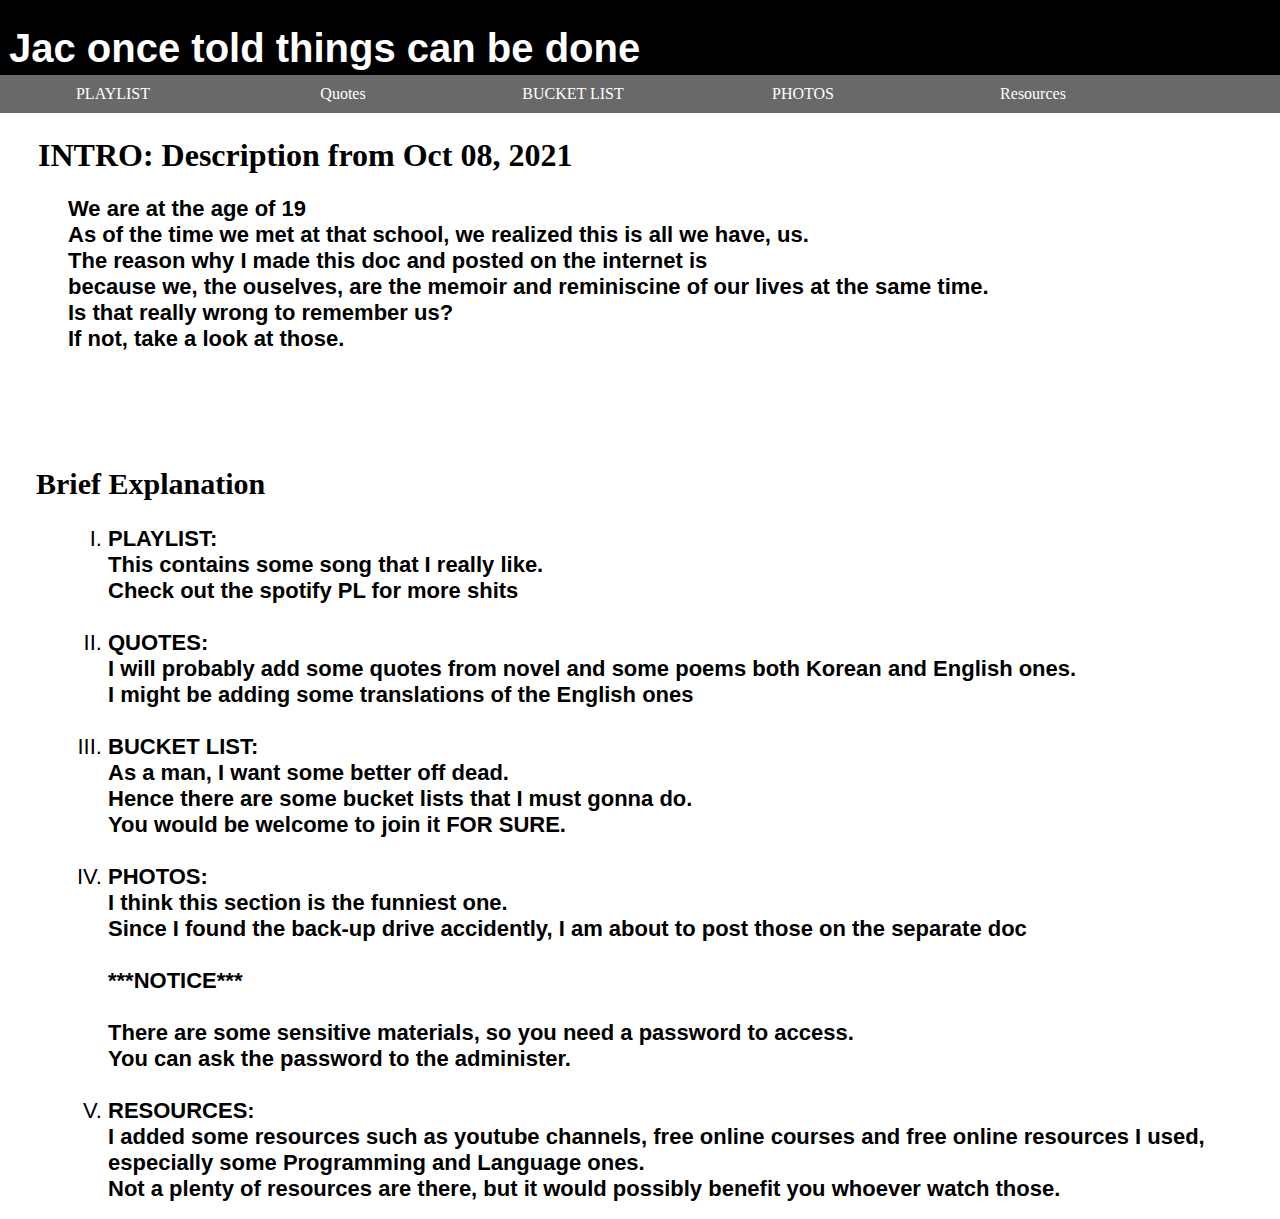
<file: index.html>
<!DOCTYPE html>
<html>

    <head>
        <meta charset="UTF-8">
        <link rel="stylesheet" type="text/css" 
        href="new.css">
        <title> Page Ver.1 </title>
        <h1>
            Jac once told things can be done
        </h1>
    </head>

    <body>

        <ul>

            <li><a href="Playlists.html">PLAYLIST</a></li>
            <li><a href="Quotes.html">Quotes</a></li>
            <li><a href="bucket.html">BUCKET LIST</a></li>
            <li><a href="password.html">PHOTOS</a></li>
            <li><a href="MyIndex.html">Resources</a></li>

        </ul>

        <br><br>
        <h2 style="text-indent: 30px; font-size: 32px">
            INTRO: Description from Oct 08, 2021
        </h2>
        <p id="text1" style="margin: -5px 60px; font-size: 22px;font-family: Arial, Helvetica, sans-serif;">
            <b>We are at the age of 19 
                <br>As of the time we met at that school, we realized this is all we have, us.
                <br> The reason why I made this doc and posted on the internet is
                <br> because we, the ouselves, are the memoir and reminiscine of our lives at the same time.
                <br> Is that really wrong to remember us?
                <br> If not, take a look at those.
            </b>
        </p>

        <br>
        <br>
        <br>
        <br>
        <br>

        <p>
            <h3 style="text-indent: 28px; font-size: 30px ;">Brief Explanation</h3>
            <ol type="I" start="" style="font-size: 24px; margin: -5px 60px; font-size: 22px;font-family: Arial, Helvetica, sans-serif;">
                <li><b>PLAYLIST:<br>This contains some song that I really like.
                    <br>Check out the spotify PL for more shits</b>
                </li>

                <br>

                <li>
                    <b>QUOTES:<br>
                    I will probably add some quotes from novel and some poems both Korean and English ones.
                    <br>I might be adding some translations of the English ones</b>
                </li>

                <br>

                <li>
                    <b>BUCKET LIST:<br>
                    As a man, I want some better off dead. 
                    <br>Hence there are some bucket lists that I must gonna do.
                    <br>You would be welcome to join it FOR SURE.</b>
                </li>

                <br>

                <li>
                    <b>PHOTOS:<br>
                    I think this section is the funniest one. 
                    <br> Since I found the back-up drive accidently, I am about to post those on the separate doc
                    <br><br>***NOTICE*** <br><br>There are some sensitive materials, so you need a password to access.<br>You can ask the password to the administer.</b>
                </li>
                
                <br>
                
                <li>
                    <b>RESOURCES:<br>
                    I added some resources such as youtube channels, free online courses and free online resources I used, 
                    <br>especially some Programming and Language ones. 
                    <br>Not a plenty of resources are there, but it would possibly benefit you whoever watch those.
                    </b>
                </li>

            </ol>
            
        </p>

    </body>

</html>
</file>
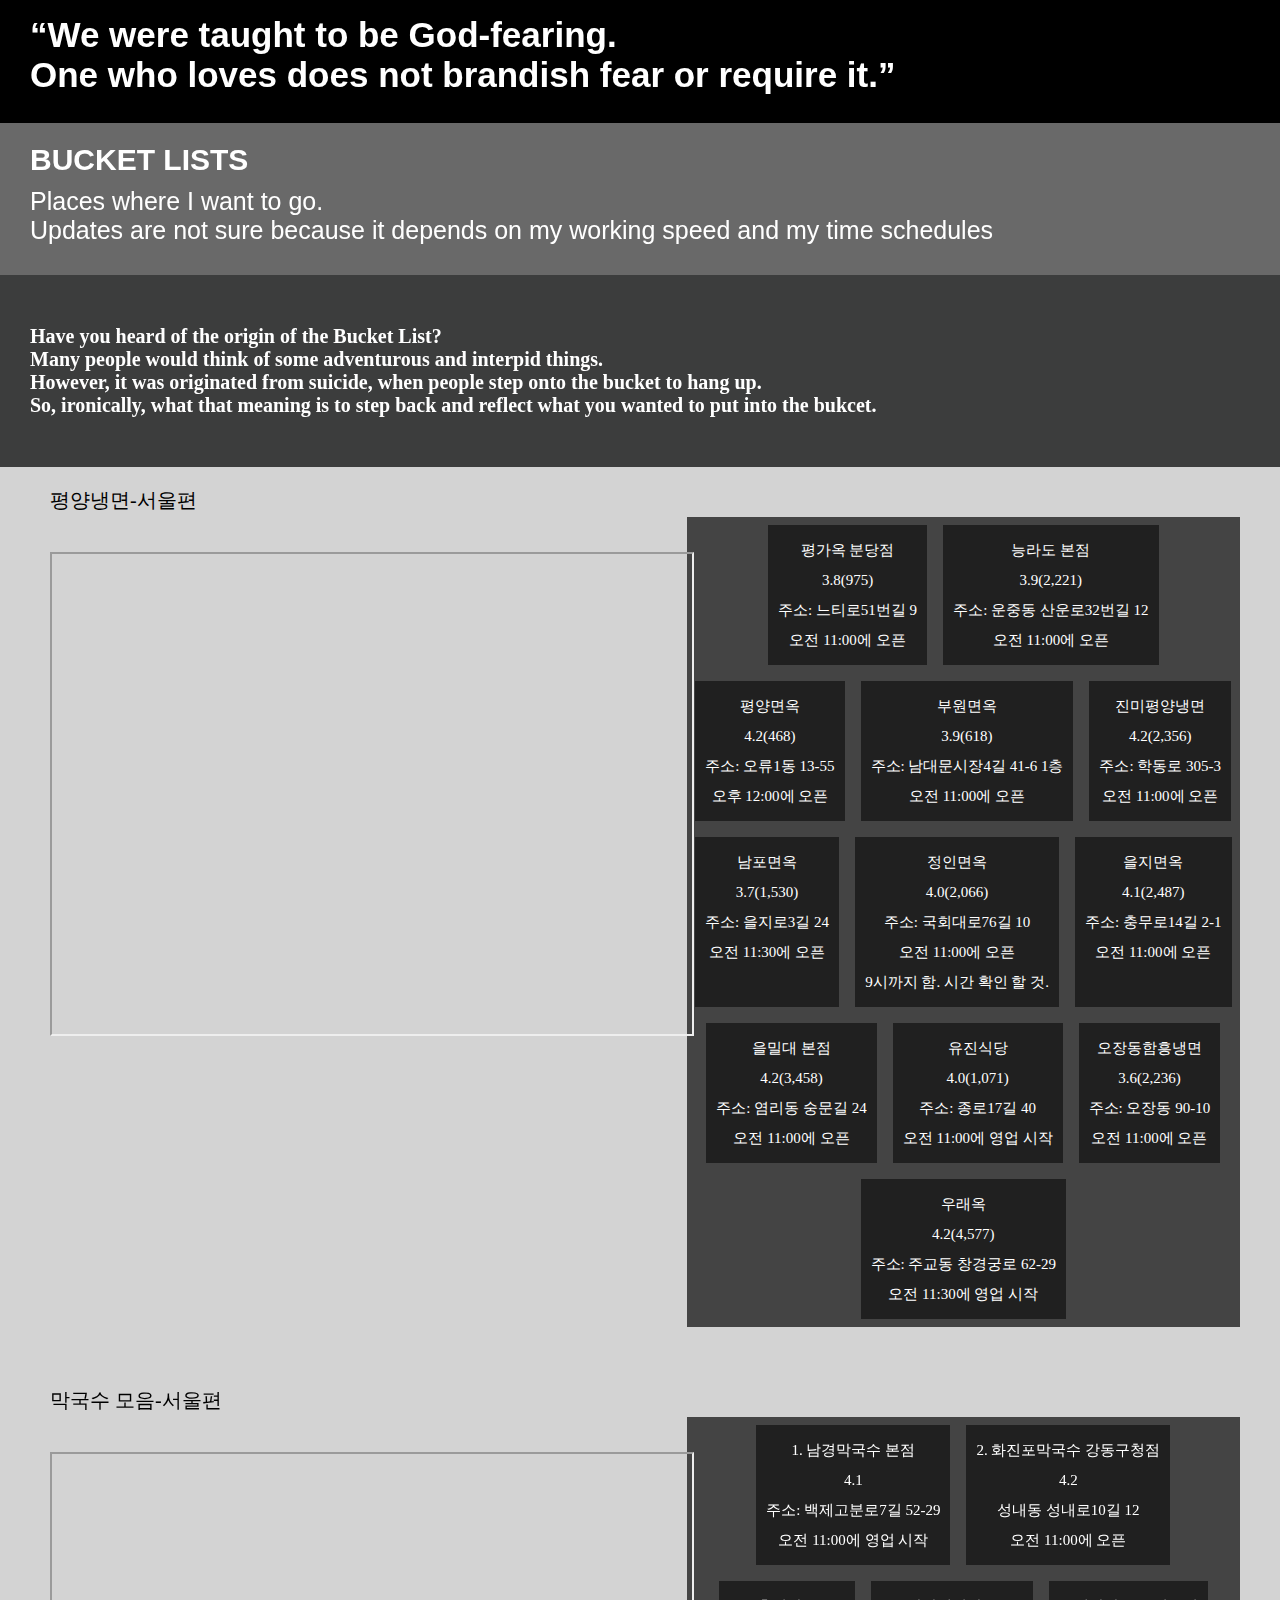
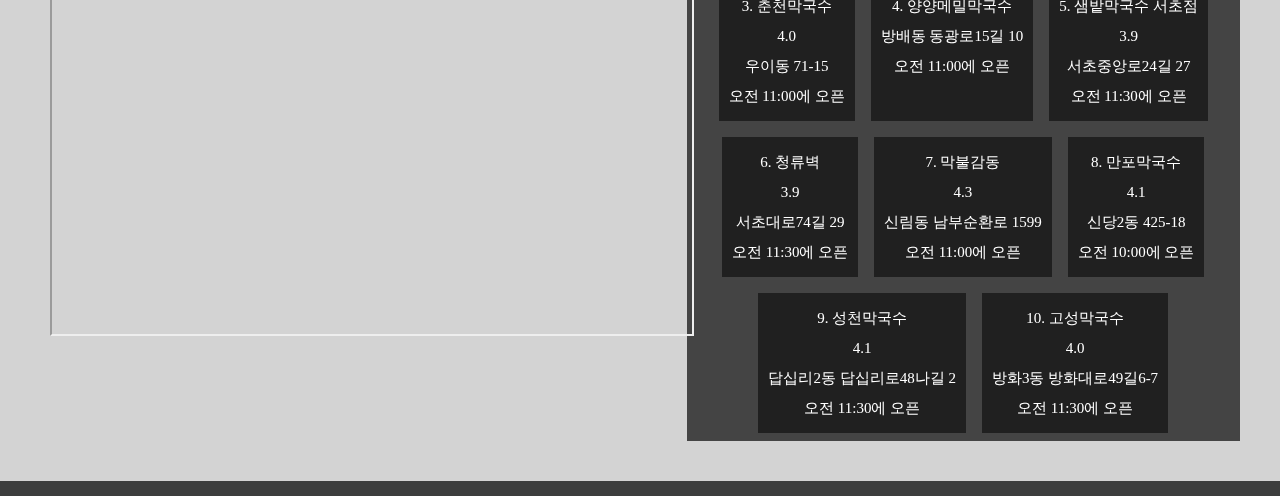
<file: bucket.html>
<!DOCTYPE html>
<html lang="en">
    <head>
    <meta charset="UTF-8">
    <meta http-equiv="X-UA-Compatible" content="IE=edge">
    <meta name="viewport" content="width=device-width, initial-scale=1.0">
    <title>Bucket Lists</title>
    <link rel="stylesheet" type="text/css" 
        href="lists.css">
    </head>
    <body>

        <h1>“We were taught to be God-fearing.<br>One who loves does not brandish fear or require it.”</h1>
        <div id="description">
            <h3 style="font-size: 30px; margin-top: -10px; margin-bottom: 10px;">BUCKET LISTS</h3>
            Places where I want to go.<br>
            Updates are not sure because it depends on my working speed and my time schedules
        </div>
    
        <h3 style="padding: 30px; font-size: 20px; color: white;">
        Have you heard of the origin of the Bucket List?<br>
        Many people would think of some adventurous and interpid things.<br>
        However, it was originated from suicide, when people step onto the bucket to hang up.<br>
        So, ironically, what that meaning is to step back and reflect what you wanted to put into the bukcet.<br>
        </h3>

        <div class="browser" >
    
            <p style="font-size: 20px;">평양냉면-서울편</p><br>
            <iframe src="https://www.google.com/maps/d/embed?mid=1RQ6OauzKoPi_kzbp0uDSdhTsZHGGAuPw&hl=ko" width="640" height="480"></iframe>
    
            <div class="container" style="margin-left: -50px;">
               
                <div>평가옥 분당점<br>
                3.8(975)<br>
                주소: 느티로51번길 9<br>
                오전 11:00에 오픈</div>
                
                <div>
                능라도 본점<br>
                3.9(2,221)<br>
                주소: 운중동 산운로32번길 12<br>
                오전 11:00에 오픈</div>

                <div>  
                평양면옥<br>
                4.2(468)<br>
                주소: 오류1동 13-55<br>
                오후 12:00에 오픈</div>

                <div>
                부원면옥<br>
                3.9(618)<br>
                주소: 남대문시장4길 41-6 1층<br>
                오전 11:00에 오픈</div>

                <div>
                진미평양냉면<br>
                4.2(2,356)<br>
                주소: 학동로 305-3<br>
                오전 11:00에 오픈</div>

                <div>
                남포면옥<br>
                3.7(1,530)<br>
                주소: 을지로3길 24<br>
                오전 11:30에 오픈</div>

                <div>
                정인면옥<br>
                4.0(2,066)<br>
                주소: 국회대로76길 10<br>
                오전 11:00에 오픈<br>
                9시까지 함. 시간 확인 할 것.</div>

                <div>
                을지면옥<br>
                4.1(2,487)<br>
                주소: 충무로14길 2-1<br>
                오전 11:00에 오픈</div>

                <div>을밀대 본점<br>
                4.2(3,458)<br>
                주소: 염리동 숭문길 24<br>
                오전 11:00에 오픈</div>

                <div>
                유진식당<br>
                4.0(1,071)<br>
                주소: 종로17길 40<br>
                오전 11:00에 영업 시작</div>

                <div>
                오장동함흥냉면<br>
                3.6(2,236)<br>
                주소: 오장동 90-10<br>
                오전 11:00에 오픈</div>
                
                <div>
                우래옥<br>
                4.2(4,577)<br>
                주소: 주교동 창경궁로 62-29<br>
                오전 11:30에 영업 시작</div>

            </div>
        </div>

        <div class="browser" >
    
            <p style="font-size: 20px;">막국수 모음-서울편</p><br>
            <iframe src="https://www.google.com/maps/d/embed?mid=14jJRm09YoOW_GXXA-pNR1V0f58UjwYjb&hl=ko" width="640" height="480" ></iframe>
    
            <div class="container" style="margin-left: -50px;">
                
                <div>1. 남경막국수 본점<br>
                    4.1<br>
                    주소: 백제고분로7길 52-29<br>
                    오전 11:00에 영업 시작</div>
                
                <div>2. 화진포막국수 강동구청점<br>
                4.2<br>
                성내동 성내로10길 12<br>
                오전 11:00에 오픈</div>
                
                <div>3. 춘천막국수<br>
                4.0<br>
                우이동 71-15<br>
                오전 11:00에 오픈</div>
                
                <div>4. 양양메밀막국수<br>
                방배동 동광로15길 10<br>
                오전 11:00에 오픈</div>
               
                <div>5. 샘밭막국수 서초점<br>
                3.9<br>
                서초중앙로24길 27<br>
                오전 11:30에 오픈</div>
                
                <div>6. 청류벽<br>
                3.9<br>
                서초대로74길 29<br>
                오전 11:30에 오픈</div>

                <div>
                7. 막불감동<br>
                4.3<br>
                신림동 남부순환로 1599<br>
                오전 11:00에 오픈</div>
                 
                <div>
                8. 만포막국수<br>
                4.1<br>
                신당2동 425-18<br>
                오전 10:00에 오픈</div>
                
                <div>9. 성천막국수<br>
                4.1<br>
                답십리2동 답십리로48나길 2<br>
                오전 11:30에 오픈</div>
                
                <div>10. 고성막국수<br>
                4.0<br>
                방화3동 방화대로49길6-7<br>
                오전 11:30에 오픈</div>
                </dic>
        </div>
    </body>
</html>
</file>
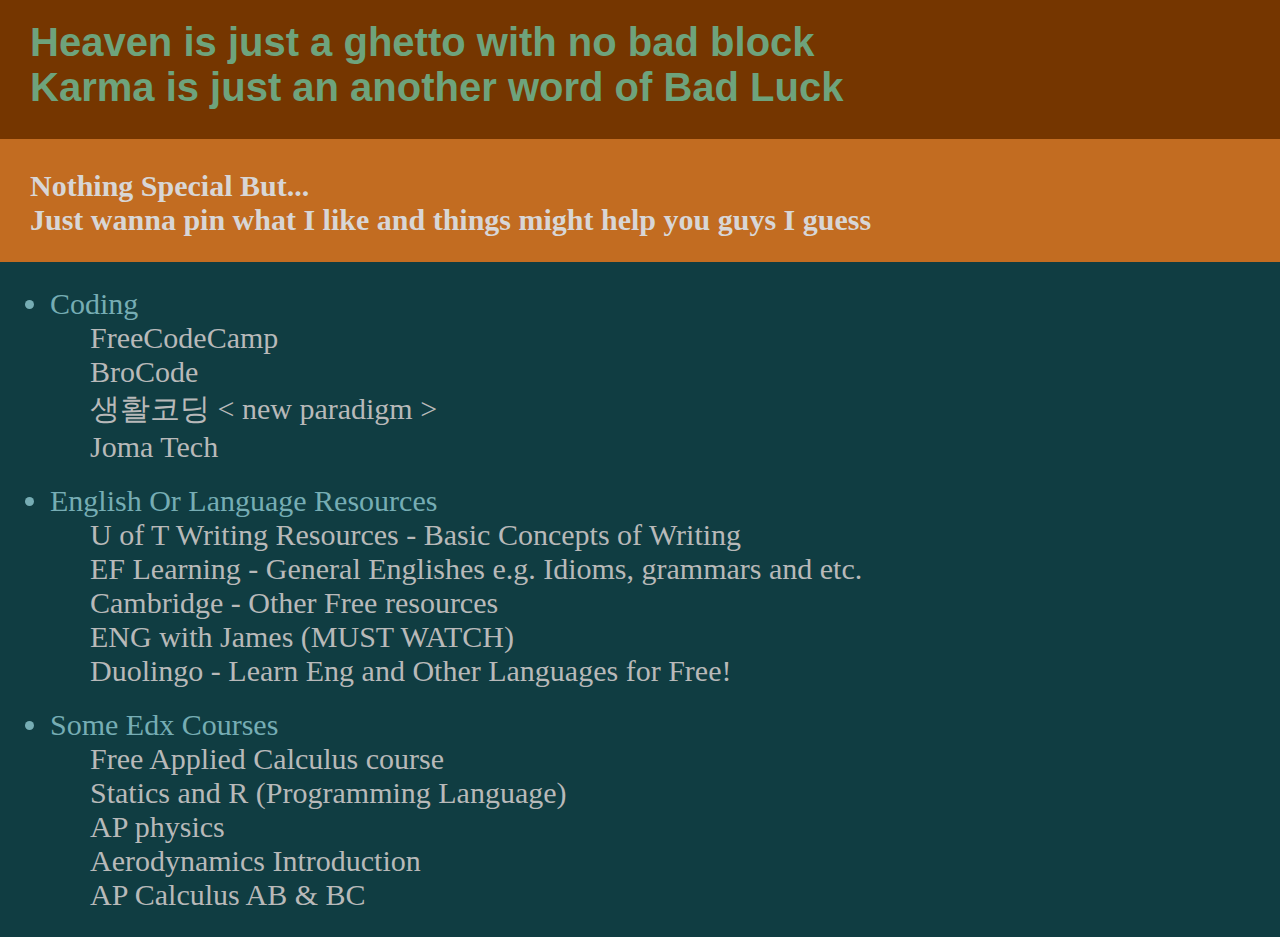
<file: MyIndex.html>
<!DOCTYPE html>
<html lang="en">
<head>
    <meta charset="UTF-8">
    <meta http-equiv="X-UA-Compatible" content="IE=edge">
    <meta name="viewport" content="width=device-width, initial-scale=1.0">
    <link rel="stylesheet" type="text/css" 
        href="indexes.css">
    <title>Resources</title>
    <h1>Heaven is just a ghetto with no bad block<br>
    Karma is just an another word of Bad Luck</h1>
</head>
<body>
    <h2>Nothing Special But...
    <br>Just wanna pin what I like and things might help you guys I guess</h2>
    
    <ul class="a">
        <li>Coding
            <ul class="b">
                <li><a href="https://www.youtube.com/c/Freecodecamp" target="_blank">FreeCodeCamp</a></li>
                <li><a href="https://www.youtube.com/c/BroCodez" target="_blank">BroCode</a></li>
                <li><a href="https://www.youtube.com/c/%EC%83%9D%ED%99%9C%EC%BD%94%EB%94%A91" target="_blank"> 생활코딩 &lt; new paradigm &gt;</a></li>
                <li><a href="https://www.youtube.com/c/JomaOppa" target="_blank">Joma Tech</a></li>
            </ul>
        </li>
    </ul>

    <ul class="a">
        <li>English Or Language Resources
            <ul class="b">
                <li><a href="https://advice.writing.utoronto.ca/" target="_blank">U of T Writing Resources - Basic Concepts of Writing</a></li>
                <li><a href="https://www.ef.com/wwen/english-resources/" target="_blank">EF Learning - General Englishes e.g. Idioms, grammars and etc.</a></li>
                <li><a href="https://www.cambridgeenglish.org/learning-english/" target="_blank">Cambridge - Other Free resources</a></li>
                <li><a href="https://www.youtube.com/c/engvidJames" target="_blank">ENG with James (MUST WATCH)</a></li>
                <li><a href="https://www.duolingo.com/learn" target="_blank">Duolingo - Learn Eng and Other Languages for Free!</a></li>
            </ul>
        </li>
    </ul>

    <ul class="a">
        <li>Some Edx Courses
            <ul class="b">
                <li><a href="https://www.edx.org/course/calculus-applied?index=product&queryID=9af52bbf66aaf2fd31cf8522141da19b&position=7" target="_blank">Free Applied Calculus course</a></li>
                <li><a href="https://www.edx.org/course/statistics-and-r?index=product&queryID=1397d7749b6d8ea056bd9b85e6519446&position=3" target="_blank">Statics and R (Programming Language)</a></li>
                <li><a href="https://www.edx.org/course/ap-physics-1?index=product&queryID=b9ab9121b09fcdaeddcc4bf292db0162&position=1" target="_blank">AP physics</a></li>
                <li><a href="https://www.edx.org/course/introduction-to-aerodynamics-2?index=product&queryID=54d315581fe76db9cccaa661de3c8693&position=2" target="_blank">Aerodynamics Introduction</a></li>
                <li><a href="https://www.edx.org/course/ap-calculus-challenging-concepts-from-calculus-a-2?index=product&queryID=2f0a9c75a0892471ea810596aab50e63&position=2" tabindex="_blank">AP Calculus AB & BC</a></li>
            </ul>
        </li>
    </ul>

</body>
</html>
</file>
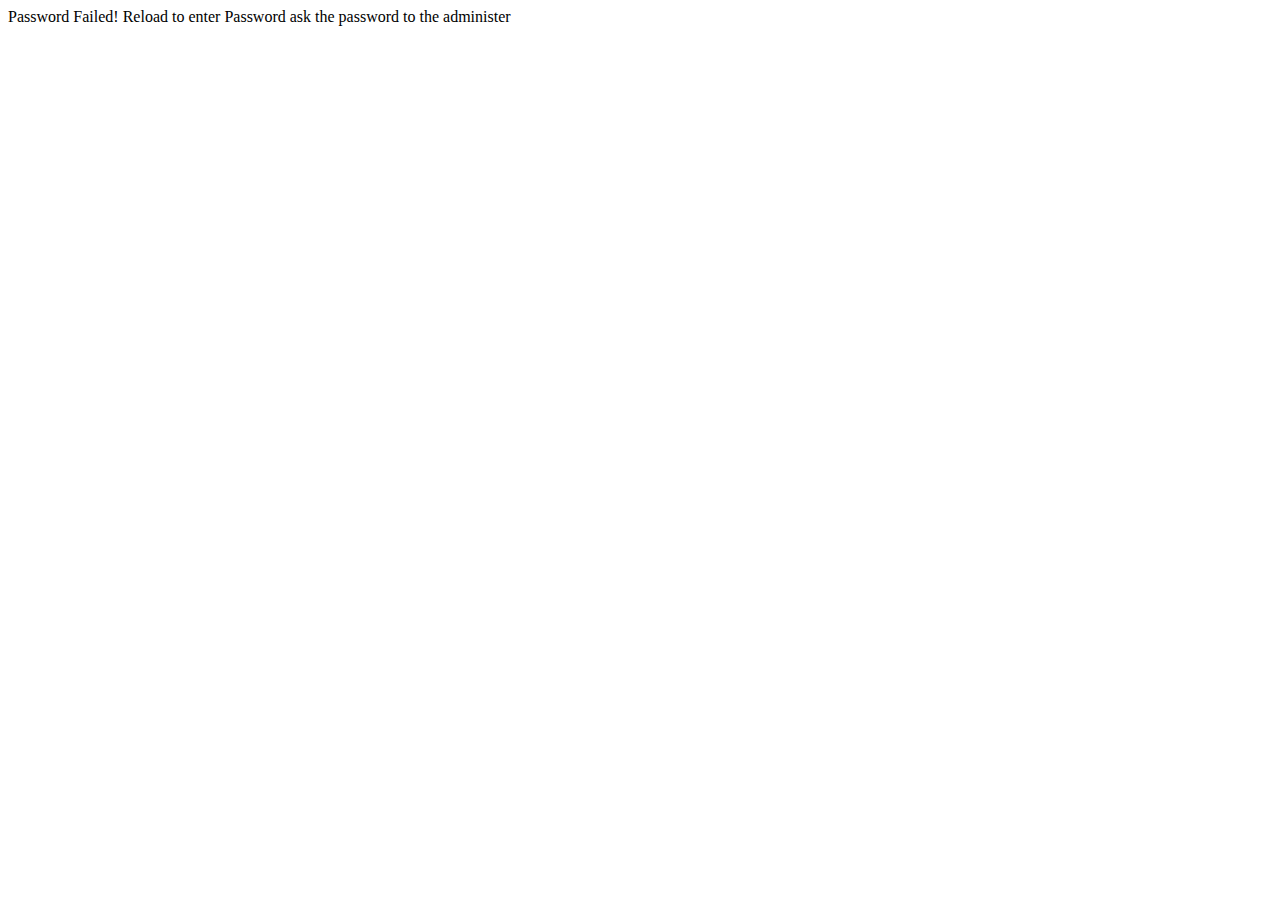
<file: password.html>
<!DOCTYPE html>
<html lang="en">
<head>
    <meta charset="UTF-8">
    <meta http-equiv="X-UA-Compatible" content="IE=edge">
    <meta name="viewport" content="width=device-width, initial-scale=1.0">
    <title>Password</title>
</head>
<body>
    
    <script src="pass.js">
        
    
    </script>
</body>
</html>
</file>
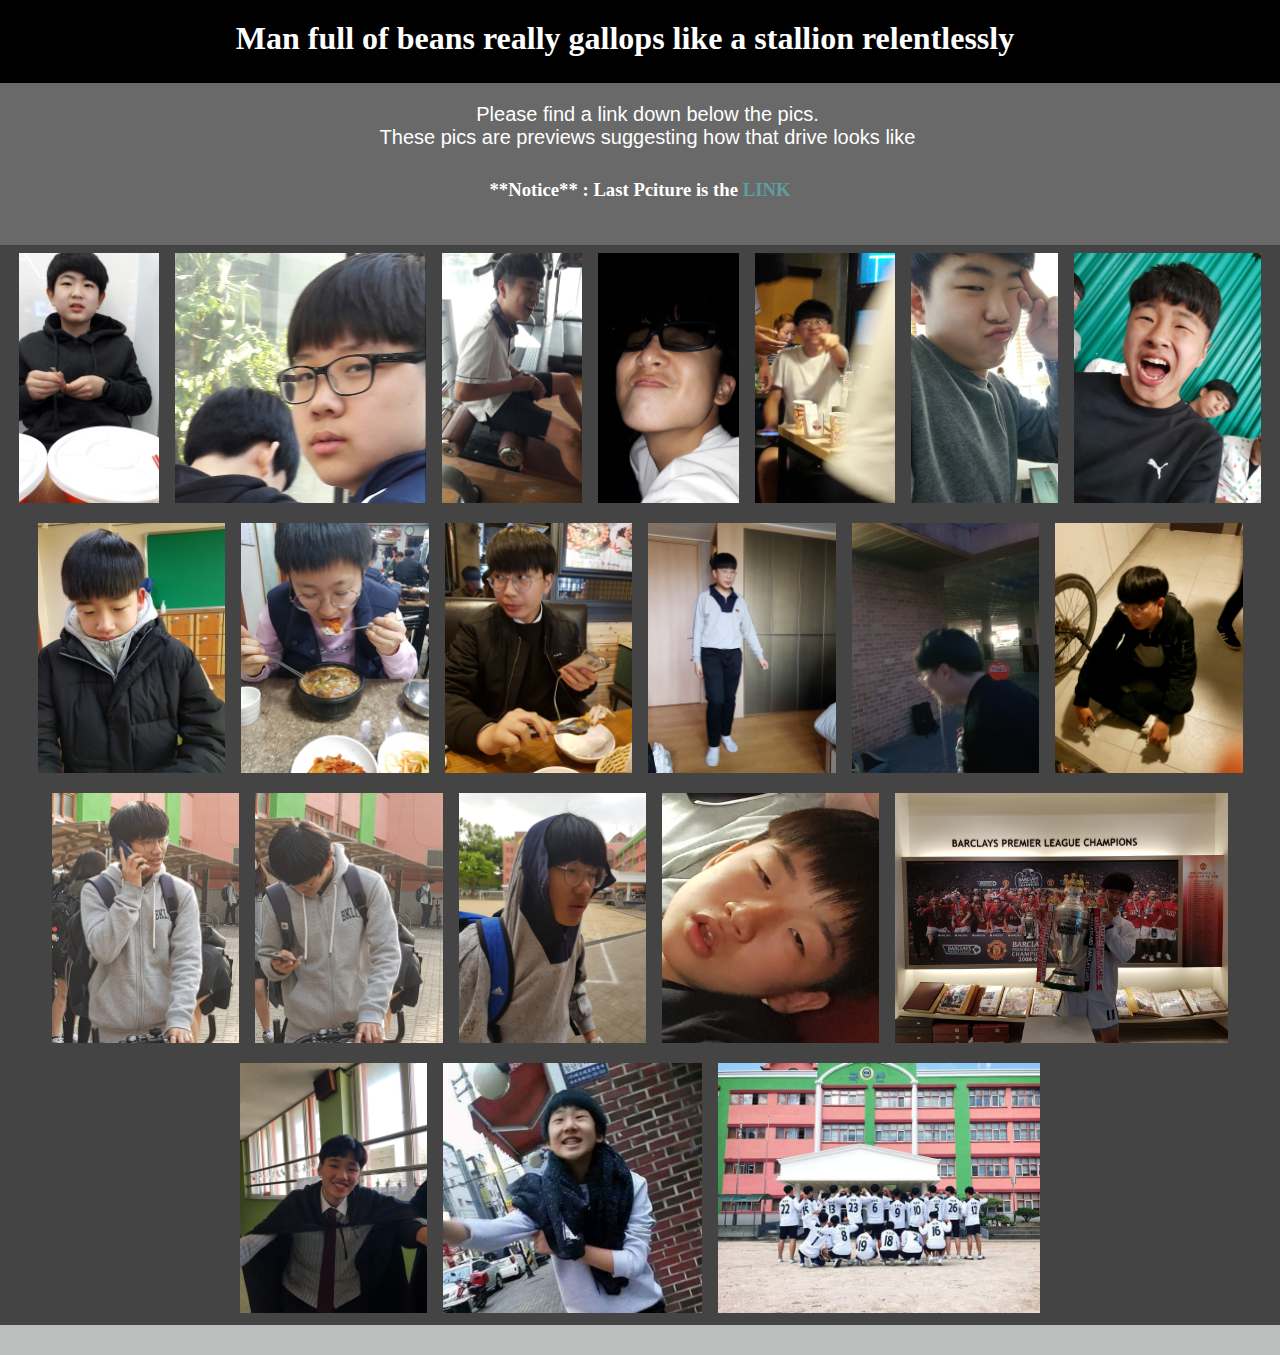
<file: PhotoShit.html>
<!DOCTYPE html>
<html lang="en">
<head>
    <meta charset="UTF-8">
    <meta http-equiv="X-UA-Compatible" content="IE=edge">
    <meta name="viewport" content="width=device-width, initial-scale=1.0">
    <title>Photos are here</title>
    <link rel="stylesheet" type="text/css" 
        href="photo.css">
</head>
<body>

    
    <h1>Man full of beans really gallops like a stallion relentlessly</h1>
    
    <p>
    Please find a link down below the pics.
    <br>
    These pics are previews suggesting how that drive looks like
        <h3 style="text-align: center; color: white; background-color: dimgray; margin-top: -20px;">**Notice** : Last Pciture is the 
            <span style="color: cadetblue;">LINK</span>
        </h3>
    </p>
    
    <div class="container">
        <div><img src="1.jpg" style="height: 250px;"></div>
        <div><img src="2.jpg" style="height: 250px;"></div>
        <div><img src="3.jpg" style="height: 250px;"></div>
        <div><img src="4.jpg" style="height: 250px;"></div>
        <div><img src="5.jpg" style="height: 250px;"></div>
        <div><img src="21.jpg" style="height: 250px;"></div>
        <div><img src="7.jpg" style="height: 250px;"></div>
        <div><img src="8.jpg" style="height: 250px;"></div>
        <div><img src="9.jpg" style="height: 250px;"></div>
        <div><img src="10.jpg" style="height: 250px;"></div>
        <div><img src="11.jpg" style="height: 250px;"></div>
        <div><img src="12.jpg" style="height: 250px;"></div>
        <div><img src="13.jpg" style="height: 250px;"></div>
        <div><img src="14.jpg" style="height: 250px;"></div>
        <div><img src="15.jpg" style="height: 250px;"></div>
        <div><img src="16.jpg" style="height: 250px;"></div>
        <div><img src="17.jpg" style="height: 250px;"></div>
        <div><img src="18.jpg" style="height: 250px;"></div>
        <div><img src="19.jpg" style="height: 250px;"></div>
        <div><img src="20.png" style="height: 250px;"></div>

        <div><a href="https://photos.app.goo.gl/N7iL6kwkdhmx2zhb9" target="_blank">
        <img src="BEST.jpg" style="height: 250px;"></a></div>
    </div>

</body>
</html>
</file>
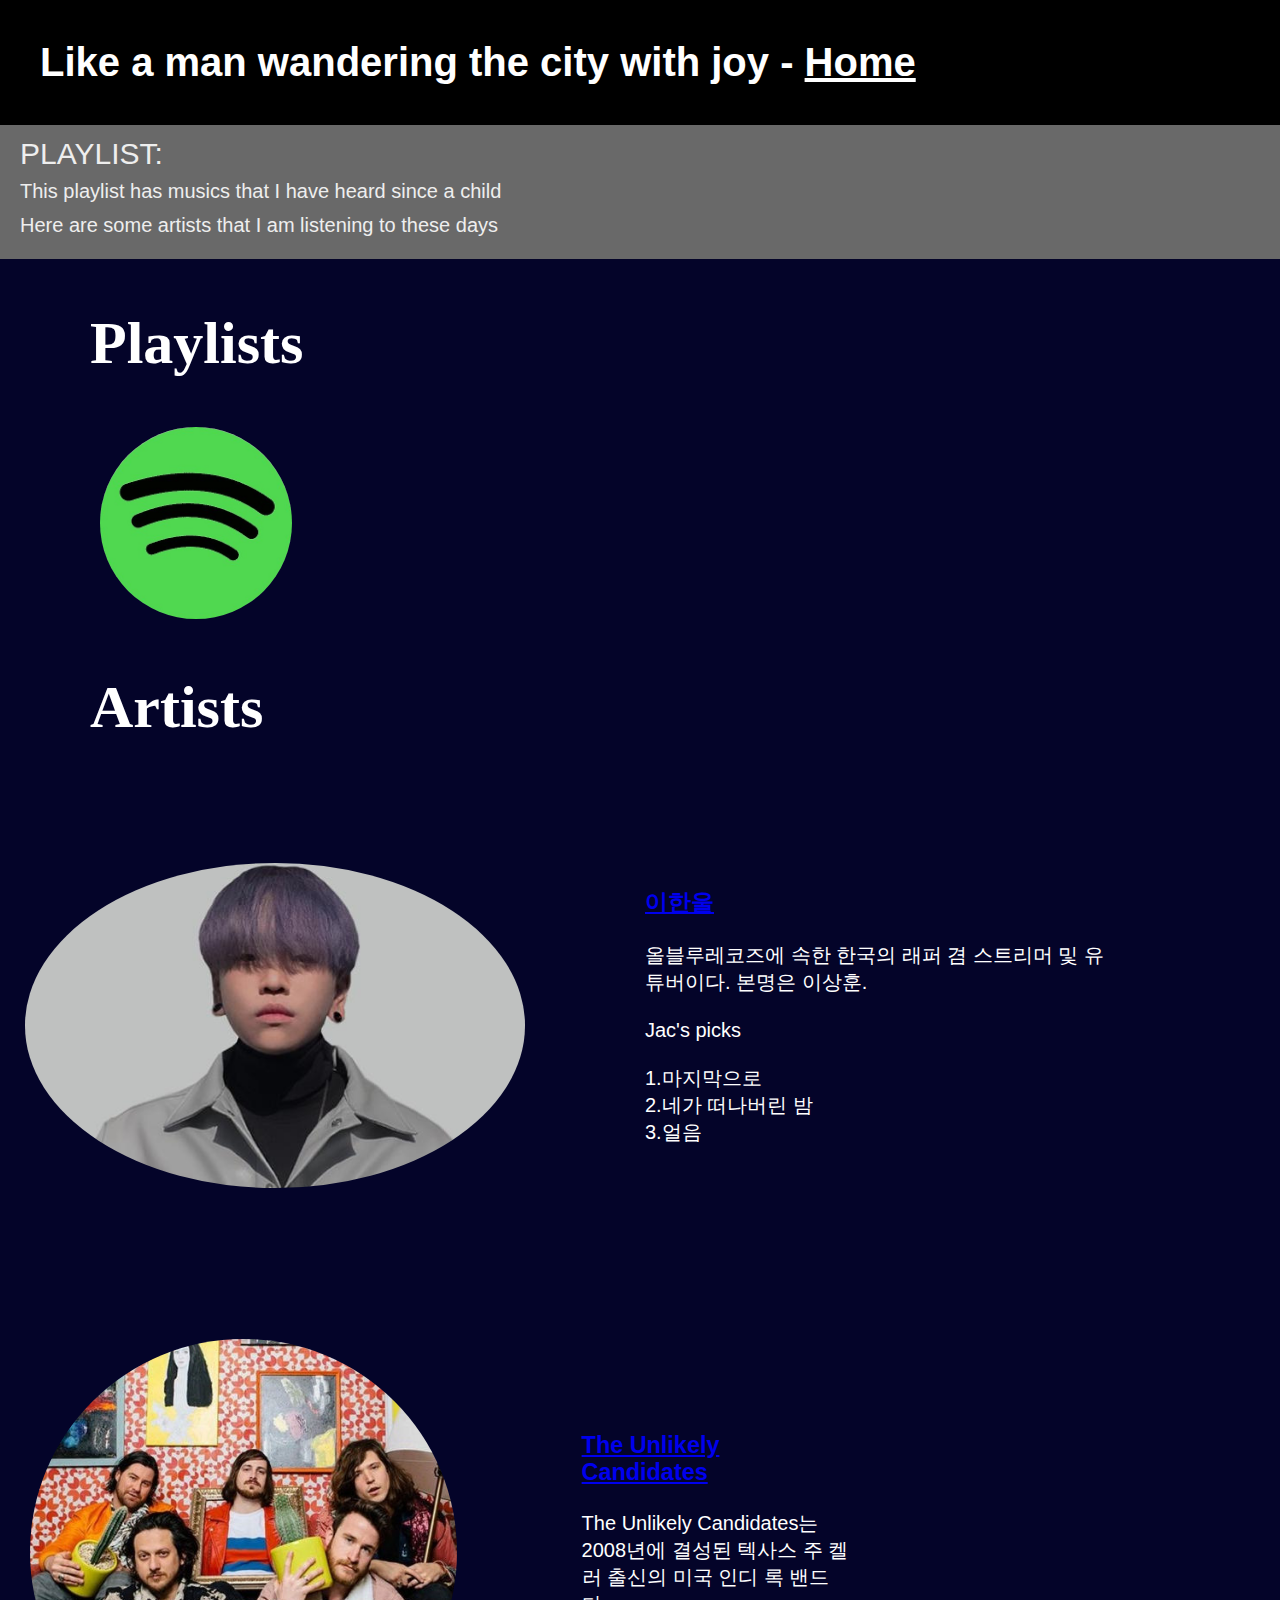
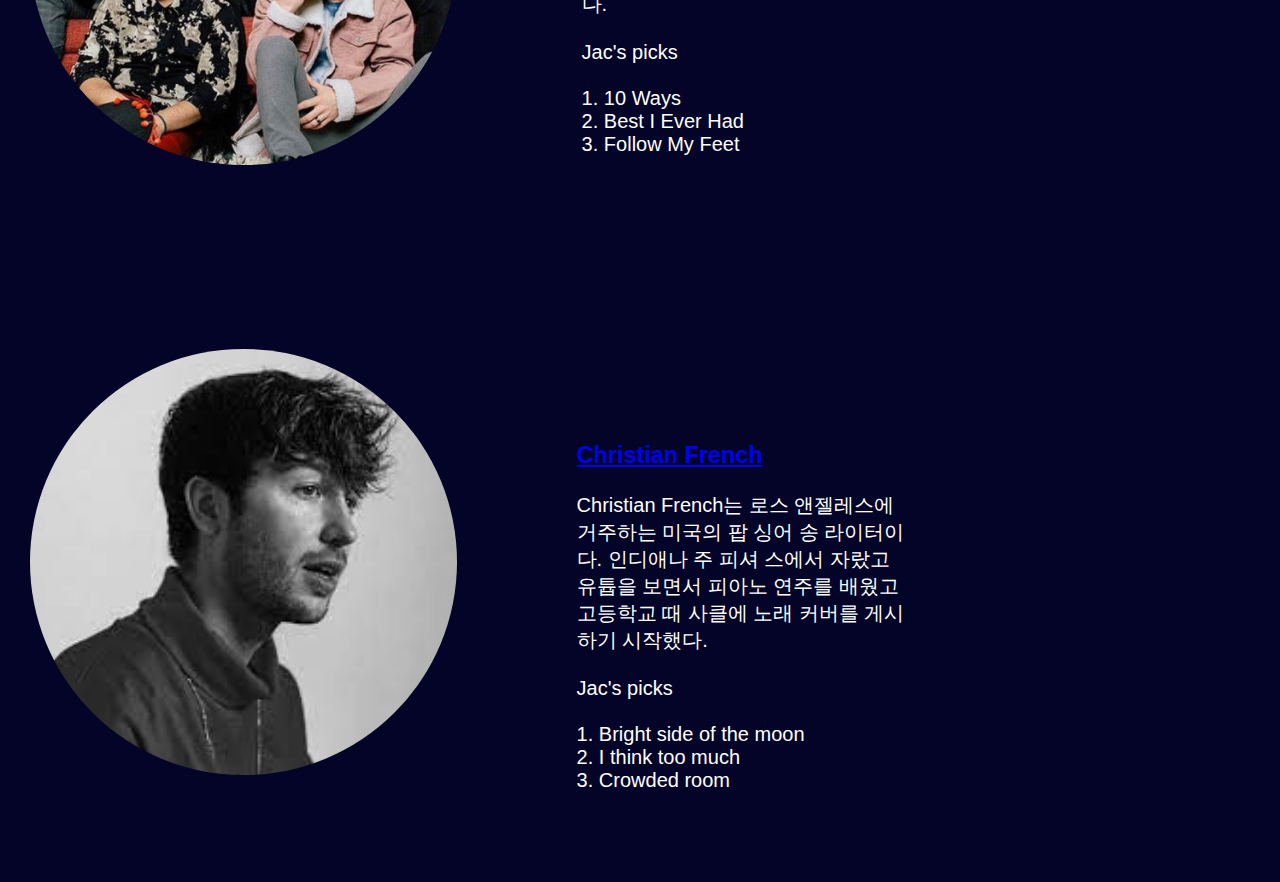
<file: Playlists.html>
<!DOCTYPE html>
<html>

    <head>
        <title>PlayLists</title>
        <meta charset="UTF-8">
        <link rel="stylesheet" type="text/css" 
        href="pl.css">
        <title>PAGE Ver.1-PL </title>
        <h1>
            Like a man wandering the city with joy - <a href="index.html" style="color: white;">Home</a>
        </h1>
    </head>

    <body>
        
        <p id="text1">
            PLAYLIST:
            <br>

        <span id="text2">
            This playlist has musics that I have heard since a child
            <br>
            Here are some artists that I am listening to these days
        </span>
        </p>
        <h2 style="color: white; margin-left: 90px; font-size: 60px;">Playlists</h2>
        <a href="https://open.spotify.com/playlist/2YLya2MIftniEpWADKsEXO?si=2e23b6dabe2c4b07">
        <img src="spotify3.jpg" style="margin-left: 100px; border-radius: 50%; width: 15%;"></a>

        <br>
        <h2 style="color: white; margin-left: 90px; font-size: 60px;">Artists</h2>
        <br>

    <div class="clearfix" id="text3">

        <div>
            <br>
            <img src="이한울.jpg" id="leehan" alt="이한울;" style = "width: 500px;">
        </div>

        <div>
            <figure class="img_container">
            <a href="https://open.spotify.com/artist/72rNrCObB3Jo73R6Wo9xTm"><h3>이한울</h3></a>
            올블루레코즈에 속한 한국의 래퍼 겸 스트리머 및 유튜버이다. 본명은 이상훈.
            <br><br>
            Jac's picks
            <br><br>
            1.마지막으로
            <br>
            2.네가 떠나버린 밤
            <br>
            3.얼음
            </figure>
        </div>

    </div>


    <div class="clearfix" id="text3">

        <div>
            <br>
            <img src="TUC.jpg" id="TUC" alt="The Unlikely Candidates" style="width: 33.33%;">
        </div>

        <div class="img_container2">
            <figure style="margin-top: 70px;">
            <a href="https://open.spotify.com/artist/4hwJwkgsufeilLXS1ZfJqq"><h3>The Unlikely Candidates</h3></a>
            The Unlikely Candidates는 2008년에 결성된 텍사스 주 켈러 출신의 미국 인디 록 밴드다.
            <br><br>
            Jac's picks
            <br><br>
            1. 10 Ways
            <br>
            2. Best I Ever Had
            <br>
            3. Follow My Feet
            </figure>   <!--paragraph보단 figure tag 이 낫네-->
        </div>

    </div>

    <div class="clearfix" id="text3">
        
        <div>
            <br>
            <img src="CF.jpg" id="CF" alt="Christian French" style="margin-top: 100px; width: 33.33%;">
        </div>

        <div class ="img_container3">
            <figure >
                <a href="https://open.spotify.com/artist/7naAJDAh7AZnf18YYfQruM?autoplay=true" target="_blank"><h3>Christian French</h3></a>
            Christian French는 로스 앤젤레스에 거주하는 미국의 팝 싱어 송 라이터이다. 인디애나 주 피셔 스에서 자랐고 유튭을 보면서 피아노 연주를 배웠고 고등학교 때 사클에 노래 커버를 게시하기 시작했다.
            <br><br>
            Jac's picks
            <br><br>
           1. Bright side of the moon
            <br>
            2. I think too much
            <br>
            3. Crowded room
            </figure>   <!--paragraph보단 figure tag 이 낫네-->
        </div>

    </div>

    </body>

</html>
</file>
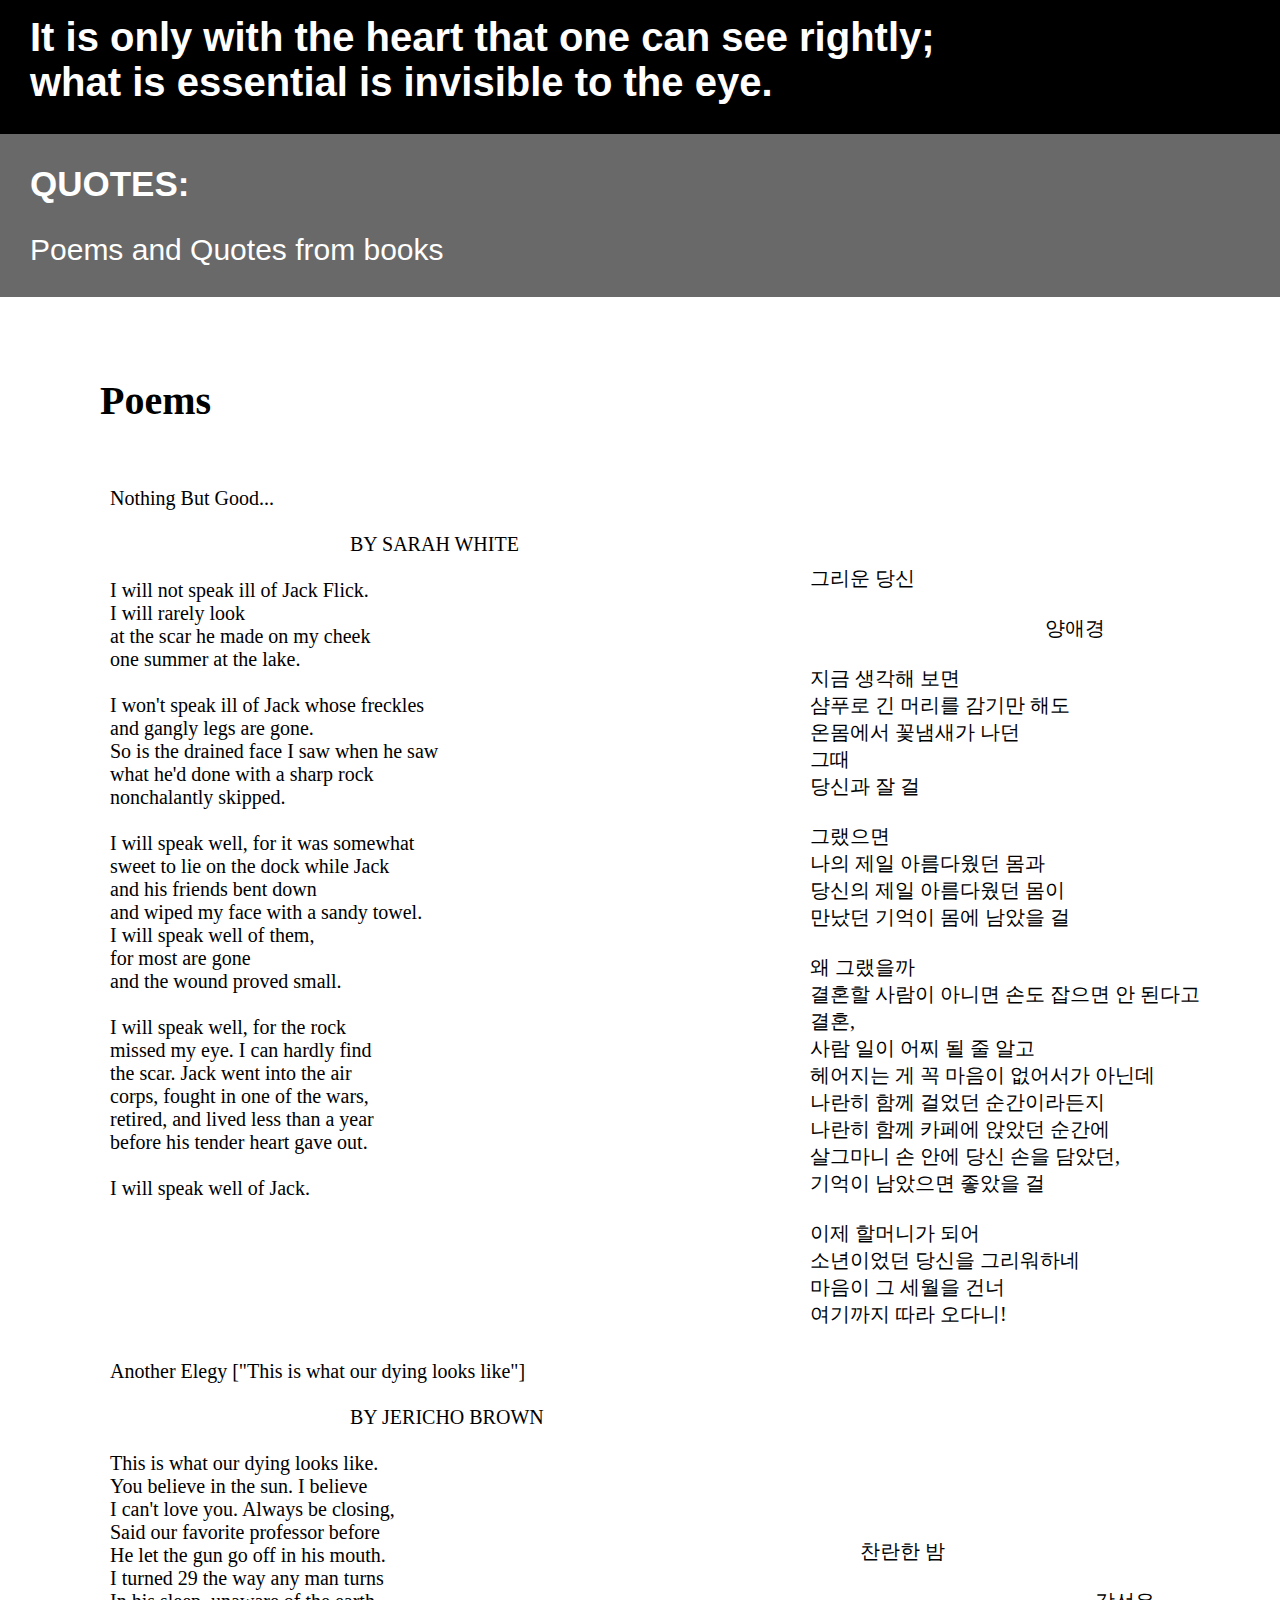
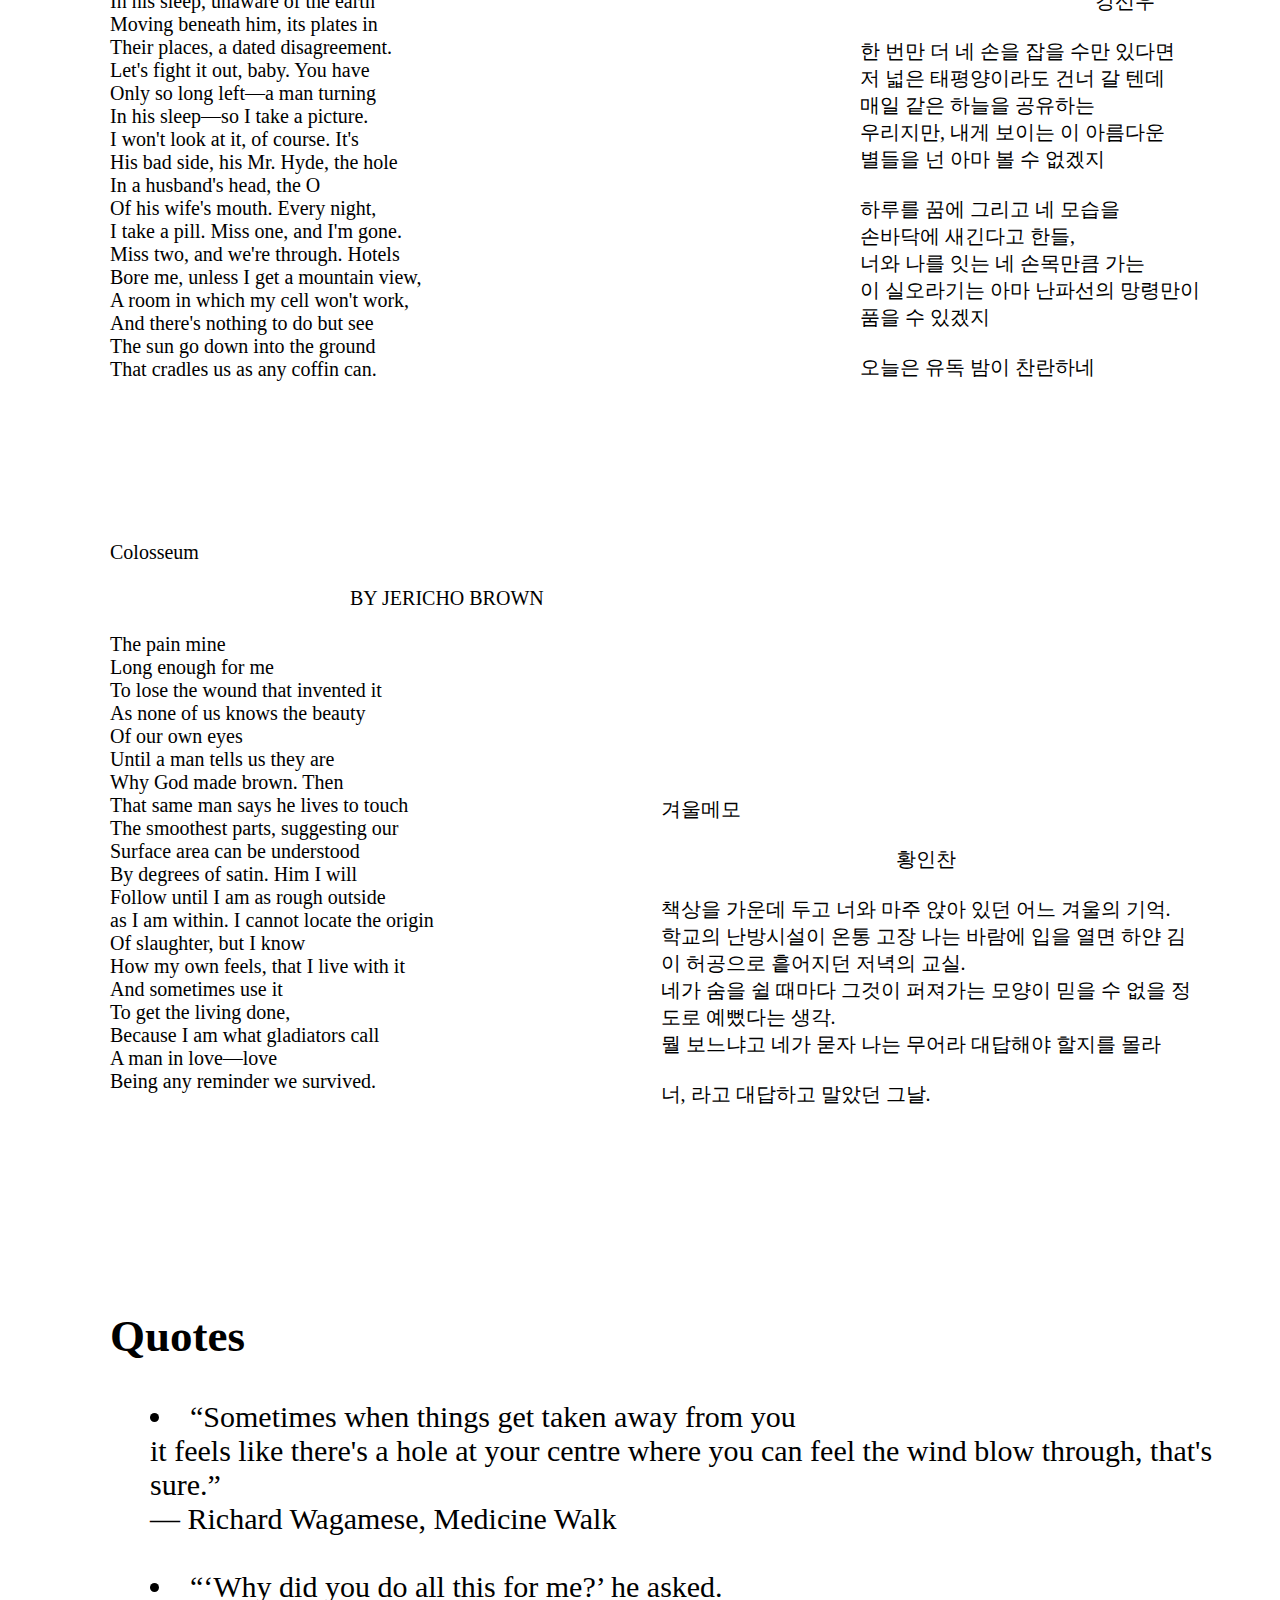
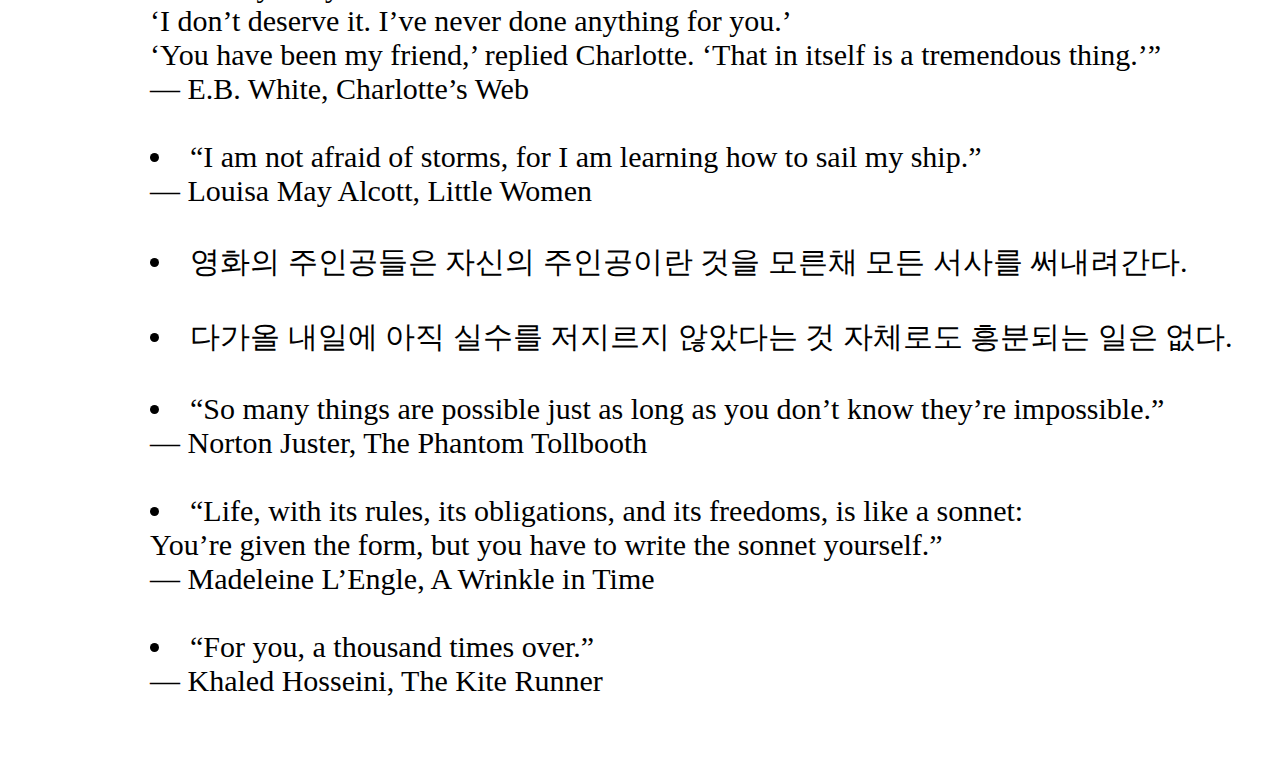
<file: Quotes.html>
<!DOCTYPE html>
<html lang="en">
<head>
    <meta charset="UTF-8">
    <meta http-equiv="X-UA-Compatible" content="IE=edge">
    <meta name="viewport" content="width=device-width, initial-scale=1.0">
    <title>Quotes and Poems</title>
    <link rel="stylesheet" type="text/css" 
        href="qq.css">
    <h1>It is only with the heart that one can see rightly; <br>what is essential is invisible to the eye.</h1>
</head>
<body>
    <div id="des">
        <h2 style="color: white; font-size: 35px; font-family: 'Gill Sans', 'Gill Sans MT', Calibri, 'Trebuchet MS', sans-serif;">QUOTES:</h2>
        Poems and Quotes from books
    </div>

    <div class="left">
        <h2 id="poem">Poems</h2>
        <div class="poem1">
            
            Nothing But Good...
            <br><br>
            &nbsp&nbsp&nbsp&nbsp&nbsp
            &nbsp&nbsp&nbsp&nbsp&nbsp
            &nbsp&nbsp&nbsp&nbsp&nbsp
            &nbsp&nbsp&nbsp&nbsp&nbsp
            &nbsp&nbsp&nbsp&nbsp&nbsp
            &nbsp&nbsp&nbsp&nbsp&nbsp
            &nbsp&nbsp&nbsp&nbsp&nbsp
            &nbsp&nbsp&nbsp&nbsp&nbsp
            BY SARAH WHITE<br><br>

            I will not speak ill of Jack Flick.<br>
            I will rarely look<br>
            at the scar he made on my cheek<br>
            one summer at the lake.<br><br>
    
            I won't speak ill of Jack whose freckles<br>
            and gangly legs are gone.<br>
            So is the drained face I saw when he saw<br>
            what he'd done with a sharp rock<br>
            nonchalantly skipped.<br><br>
    
            I will speak well, for it was somewhat<br>
            sweet to lie on the dock while Jack<br>
            and his friends bent down<br>
            and wiped my face with a sandy towel.<br>
            I will speak well of them,<br>
            for most are gone<br>
            and the wound proved small.<br><br>
    
            I will speak well, for the rock<br>
            missed my eye. I can hardly find<br>
            the scar. Jack went into the air<br>
            corps, fought in one of the wars,<br>
            retired, and lived less than a year<br>
            before his tender heart gave out.<br><br>
    
            I will speak well of Jack.
            
        </div>

        <div class="poem2">
            Another Elegy ["This is what our dying looks like"]
            <br><br>
            &nbsp&nbsp&nbsp&nbsp&nbsp
            &nbsp&nbsp&nbsp&nbsp&nbsp
            &nbsp&nbsp&nbsp&nbsp&nbsp
            &nbsp&nbsp&nbsp&nbsp&nbsp
            &nbsp&nbsp&nbsp&nbsp&nbsp
            &nbsp&nbsp&nbsp&nbsp&nbsp
            &nbsp&nbsp&nbsp&nbsp&nbsp
            &nbsp&nbsp&nbsp&nbsp&nbsp
            BY JERICHO BROWN<br><br>

            This is what our dying looks like.<br>
            You believe in the sun. I believe<br>
            I can't love you. Always be closing,<br>
            Said our favorite professor before<br>
            He let the gun go off in his mouth.<br>
            I turned 29 the way any man turns<br>
            In his sleep, unaware of the earth<br>
            Moving beneath him, its plates in<br>
            Their places, a dated disagreement.<br>
            Let's fight it out, baby. You have<br>
            Only so long left—a man turning<br>
            In his sleep—so I take a picture.<br>
            I won't look at it, of course. It's<br>
            His bad side, his Mr. Hyde, the hole<br>
            In a husband's head, the O<br>
            Of his wife's mouth. Every night,<br>
            I take a pill. Miss one, and I'm gone.<br>
            Miss two, and we're through. Hotels<br>
            Bore me, unless I get a mountain view,<br>
            A room in which my cell won't work,<br>
            And there's nothing to do but see<br>
            The sun go down into the ground<br>
            That cradles us as any coffin can.<br>
        </div>

        <div class="poem2">
            Colosseum<br><br>
            &nbsp&nbsp&nbsp&nbsp&nbsp
            &nbsp&nbsp&nbsp&nbsp&nbsp
            &nbsp&nbsp&nbsp&nbsp&nbsp
            &nbsp&nbsp&nbsp&nbsp&nbsp
            &nbsp&nbsp&nbsp&nbsp&nbsp
            &nbsp&nbsp&nbsp&nbsp&nbsp
            &nbsp&nbsp&nbsp&nbsp&nbsp
            &nbsp&nbsp&nbsp&nbsp&nbsp
            BY JERICHO BROWN<br><br>

            The pain mine
            <br>Long enough for me
            <br>To lose the wound that invented it
            <br>As none of us knows the beauty
            <br>Of our own eyes
            <br>Until a man tells us they are
            <br>Why God made brown. Then
            <br>That same man says he lives to touch
            <br>The smoothest parts, suggesting our
            <br>Surface area can be understood
            <br>By degrees of satin. Him I will
            <br>Follow until I am as rough outside
            <br>as I am within. I cannot locate the origin
            <br>Of slaughter, but I know
            <br>How my own feels, that I live with it
            <br>And sometimes use it
            <br>To get the living done,
            <br>Because I am what gladiators call
            <br>A man in love—love
            <br>Being any reminder we survived.
        </div>
    </div>
    <br>
    <br>
    <div class="right" style="margin-top: -185%;">

        <div class="poem3" ">

            그리운 당신<br><br>

            &nbsp&nbsp&nbsp&nbsp&nbsp
            &nbsp&nbsp&nbsp&nbsp&nbsp
            &nbsp&nbsp&nbsp&nbsp&nbsp
            &nbsp&nbsp&nbsp&nbsp&nbsp
            &nbsp&nbsp&nbsp&nbsp&nbsp
            &nbsp&nbsp&nbsp&nbsp&nbsp
            &nbsp&nbsp&nbsp&nbsp&nbsp
            &nbsp&nbsp&nbsp&nbsp&nbsp양애경<br>

            <br>지금 생각해 보면

            <br>샴푸로 긴 머리를 감기만 해도

            <br>온몸에서 꽃냄새가 나던

            <br>그때

            <br>당신과 잘 걸<br>



            <br>그랬으면

            <br>나의 제일 아름다웠던 몸과

            <br>당신의 제일 아름다웠던 몸이

            <br>만났던 기억이 몸에 남았을 걸<br>



            <br>왜 그랬을까

            <br>결혼할 사람이 아니면 손도 잡으면 안 된다고

            <br>결혼,

            <br>사람 일이 어찌 될 줄 알고



            <br>헤어지는 게 꼭 마음이 없어서가 아닌데

            <br>나란히 함께 걸었던 순간이라든지

            <br>나란히 함께 카페에 앉았던 순간에

            <br>살그마니 손 안에 당신 손을 담았던,

            <br>기억이 남았으면 좋았을 걸<br>



            <br>이제 할머니가 되어

            <br>소년이었던 당신을 그리워하네

            <br>마음이 그 세월을 건너

            <br>여기까지 따라 오다니!
            
            
            
        </div>

        <div class="poem4" style="margin-top: 190px;">
            
            찬란한 밤<br><br>

            &nbsp&nbsp&nbsp&nbsp&nbsp
            &nbsp&nbsp&nbsp&nbsp&nbsp
            &nbsp&nbsp&nbsp&nbsp&nbsp
            &nbsp&nbsp&nbsp&nbsp&nbsp
            &nbsp&nbsp&nbsp&nbsp&nbsp
            &nbsp&nbsp&nbsp&nbsp&nbsp
            &nbsp&nbsp&nbsp&nbsp&nbsp
            &nbsp&nbsp&nbsp&nbsp&nbsp강선우<br><br>

            한 번만 더 네 손을 잡을 수만 있다면
            <br>저 넓은 태평양이라도 건너 갈 텐데
            <br>매일 같은 하늘을 공유하는 
            <br>우리지만, 내게 보이는 이 아름다운
            <br>별들을 넌 아마 볼 수 없겠지<br>

            <br>하루를 꿈에 그리고 네 모습을
            <br>손바닥에 새긴다고 한들,
            <br>너와 나를 잇는 네 손목만큼 가는 
            <br>이 실오라기는 아마 난파선의 망령만이
            <br>품을 수 있겠지<br>

            <br>오늘은 유독 밤이 찬란하네
        </div>

        <div class="poem4" style="margin-top: 50%; width: 65%;">
            겨울메모<br><br>
            &nbsp&nbsp&nbsp&nbsp&nbsp
            &nbsp&nbsp&nbsp&nbsp&nbsp
            &nbsp&nbsp&nbsp&nbsp&nbsp
            &nbsp&nbsp&nbsp&nbsp&nbsp
            &nbsp&nbsp&nbsp&nbsp&nbsp
            &nbsp&nbsp&nbsp&nbsp&nbsp
            &nbsp&nbsp&nbsp&nbsp&nbsp
            &nbsp&nbsp&nbsp&nbsp&nbsp황인찬<br>
            <br>책상을 가운데 두고 너와 마주 앉아 있던 어느 겨울의 기억.
            <br>학교의 난방시설이 온통 고장 나는 바람에 입을 열면 하얀 김이 허공으로 흩어지던 저녁의 교실.
            <br>네가 숨을 쉴 때마다 그것이 퍼져가는 모양이 믿을 수 없을 정도로 예뻤다는 생각.
            <br>뭘 보느냐고 네가 묻자 나는 무어라 대답해야 할지를 몰라<br>
            <br>너, 라고 대답하고 말았던 그날.

        </div>
    </div>

    <br>
    <div class="Quotes" >
        <h2>Quotes</h2>
        <ul style="list-style-position: inside; font-family:'Times New Roman', Times, serif;">
            <li>“Sometimes when things get taken away from you<br> it feels like there's a hole at your centre where you can feel the wind blow through, that's sure.”
                <br>― Richard Wagamese, Medicine Walk</li><br>
                <li>“‘Why did you do all this for me?’ he asked. <br>‘I don’t deserve it. I’ve never done anything for you.’<br> ‘You have been my friend,’ replied Charlotte. ‘That in itself is a tremendous thing.’”<br>— E.B. White, Charlotte’s Web</li><br>
                <li>“I am not afraid of storms, for I am learning how to sail my ship.”<br> — Louisa May Alcott, Little Women</li><br>
                <li>영화의 주인공들은 자신의 주인공이란 것을 모른채 모든 서사를 써내려간다.</li><br>
                <li>다가올 내일에 아직 실수를 저지르지 않았다는 것 자체로도 흥분되는 일은 없다.</li><br>
                <li>“So many things are possible just as long as you don’t know they’re impossible.” <br>— Norton Juster, The Phantom Tollbooth</li><br>
                <li>“Life, with its rules, its obligations, and its freedoms, is like a sonnet:<br> You’re given the form, but you have to write the sonnet yourself.” <br>— Madeleine L’Engle, A Wrinkle in Time</li><br>
                <li> “For you, a thousand times over.” <br> — Khaled Hosseini, The Kite Runner</li>

        </ul>
    </div>
</body>
</html>
</file>
<file: new.css>
ul{
    list-style-type: none;
    padding: 0px;
    margin: -35px -10px;
    overflow: hidden;
    background-color: dimgrey;
    text-align: center;
    position: sticky;
    top: 75px;
}

li a{
    float:left;
    display: black;
    color: white;
    padding: 10px 15px;
    text-align: center;
    text-decoration: none;
    min-width: 200px;
}

li a:hover{
    background-color:#222222;
}

h1{
    margin-top: -25px;
    margin-left: -25px;
    border: 1px solid;
    width: 100%;
    padding: 25px;
    background-color: black;
    color: white;
    border-color: black;
    font-size: 40px;
    font-family:'Franklin Gothic Medium', 'Arial Narrow', Arial, sans-serif;
    /*text-shadow: 0px 0px 5px yellow, 0px -5px 5px red;*/
    position: sticky;
    top: 0px;
}
</file>
<file: lists.css>
h1{
    margin-top: -15px;
    background-color: black;
    color: white;
    font-size: 35px;
    font-family: 'Gill Sans', 'Gill Sans MT', Calibri, 'Trebuchet MS', sans-serif;
    padding: 30px;
}

#description{
    margin-top: -25px;
    font-size: 25px;
    background-color: dimgray;
    color: white;
    font-family: 'Franklin Gothic Medium', 'Arial Narrow', Arial, sans-serif;
    padding: 30px;
    
}

body{
    margin: 0px;
    padding: 0;
    background-color: rgb(60, 61, 61);
}

.browser{
    background-color:lightgray;
    float:left;
    padding-left: 50px;
}

.container{
    display: flex;
    flex-wrap: wrap;
    background-color: #444444;
    justify-content: center;
    float:right;
    color: black;
    flex-direction:row;
    width: 45%;
    margin-right: 40px;
    margin-top:-35px;
    margin-bottom:40px;
}

.container div{
    background-color: #202020;
    margin: 8px;
    color: white;
    text-align: center;
    line-height: 30px;
    font-size: 15px;
    padding:10px;
}
</file>
<file: indexes.css>
h1{
    background-color: #753600;
    color: #6ea37c;
    padding: 30px;
    font-size: 40px;
    font-family: 'Gill Sans', 'Gill Sans MT', Calibri, 'Trebuchet MS', sans-serif;
    margin-top: -10px;
}

h2{
    background-color: #C26C21;
    padding: 30px;
    margin-top: -28px;
    font-size: 30px;
    color: #d8d6d6;
}

body{
    margin: 0;
}

ul.a{
    font-size: 30px;
    background-color: #103D42;
    padding: 25px 70px 25px 50px;
    color: #76adb4;
    margin-top: -30px;
    margin-bottom: -30px;
}

ul.b{
    color:#b8b9b9;
    list-style-type: none;
}

a:link{
    color:#b8b9b9;
    text-decoration: none;
}

a:visited{
    color:#ca4242;
    text-decoration: none;
}

a:hover{
    color:yellow;
    text-decoration:underline;
}

a:active{
    color:rgb(0, 255, 64);
    text-decoration:underline;
}
</file>
<file: photo.css>
h1{
    text-align: center;
    background-color: black;
    padding: 40px 30px 30px 0px;
    margin-top: -20px;
    color: white;
}

p{
    text-align: center;
    background-color: dimgray;
    color: white;
    padding: 20px 20px 30px 35px;
    margin-top: -25px;
    font-size: 20px;
    font-family: 'Gill Sans', 'Gill Sans MT', Calibri, 'Trebuchet MS', sans-serif;
}

body{
    background-color: #bcbebd;
    margin: 0;
}

.container{
    margin-top: -20px;
    margin-bottom: 30px;
    display: flex;
    flex-wrap: wrap;
    background-color: #444444;
    justify-content: center;
}

.container div{
    margin: 8px;

}
</file>
<file: pl.css>
* {
    box-sizing: border-box;
  }

h1{
    margin-top: -20px;
    padding: 40px;
    background-color: black;
    color: white;
    font-size: 40px;
    font-family:'Franklin Gothic Medium', 'Arial Narrow', Arial, sans-serif;
    /*text-shadow: 0px 0px 5px yellow, 0px -5px 5px red;*/
    position: sticky;
    top: 0px;
}

#text1{
    padding: 20px;
    margin-top: -15px;
    font-size: 30px;
    background-color: dimgray;
    font-family:Verdana, Geneva, Tahoma, sans-serif;
    color: #eeeeee;
    margin-bottom: 30px;
}
#text2{
    font-size: 20px;
}

body{
    background-color: rgb(4, 4, 41) ;
    margin: 0;
}

.clearfix::after {
    content: "";
    clear: both;
    display:table;
    
  }

.img_container {
    float: left;
    width: 45%;
    padding: 50px;
    margin-left: 70px;
    margin-top: -20px;
}

#leehan{
    float: left;
    width: 400px;
    border-radius: 50%;
    margin-left: 25px;
    margin-top: 30px;
   
}

.img_container2 {
    float: left;
    width: 35%;
    padding: 50px;
    margin-left: 35px;
    margin-top: 50px;
  }

#TUC{
    float: left;
    width: 300px;
    border-radius: 50%;
    margin-left: 30px;
    margin-top: 100px;   
}

.img_container3 {
    float: left;
    width: 40%;
    padding: 50px;
    margin-left: 30px;
    margin-top: 100px;
  }

  #CF{
    float: left;
    width: 400px;
    border-radius: 50%;
    margin-left: 30px;
    margin-top: 30px;   
}

#text3{
    color: white;
    font-size: 20px;
    font-family: 'Trebuchet MS', 'Lucida Sans Unicode', 'Lucida Grande', 'Lucida Sans', Arial, sans-serif;
}

figure{
    display: inline-block;
    }
</file>
<file: qq.css>
body{
    margin: 0;
}

h1{
    color: white; 
    background-color: black; 
    font-size: 40px; 
    font-family: 'Gill Sans', 'Gill Sans MT', Calibri, 'Trebuchet MS', sans-serif;
    padding: 30px;
    margin-top: -15px;
}

#des{
    color: white; 
    background-color: dimgray; 
    font-size: 30px; 
    font-family: 'Gill Sans', 'Gill Sans MT', Calibri, 'Trebuchet MS', sans-serif;
    padding: 1px 10px 30px 30px;
    margin-top: -28px;
}

#poem{
    font-size: 40px;
    margin-left: 20px;
    margin-top: 100px;
}

.left{
    padding: 20px;
    font-size: 20px;
    float: left;
    margin-left: 60px;
    margin-top: -40px;
}

.right{
    padding: 20px;
    font-size: 20px;
    float: right;
    margin-right: 60px;
    margin-top: 50px;
}

.poem1{
    padding: 30px;
    float: left;
    margin-bottom: 100px;
}

.poem2{
    float: left;
    clear: both;
    padding: 30px;
    margin-bottom: 100px;
    
}

.poem3{
    float: right;
    margin-bottom: 20px;
    margin-top: 70px;
    clear: both;
    
}

.poem4{
    float: right;
    clear: both;
    
}

.Quotes{
    clear: both;
    padding: 30px;
    font-size: 30px;
    margin-left: 80px;
    float: left;
}
</file>
